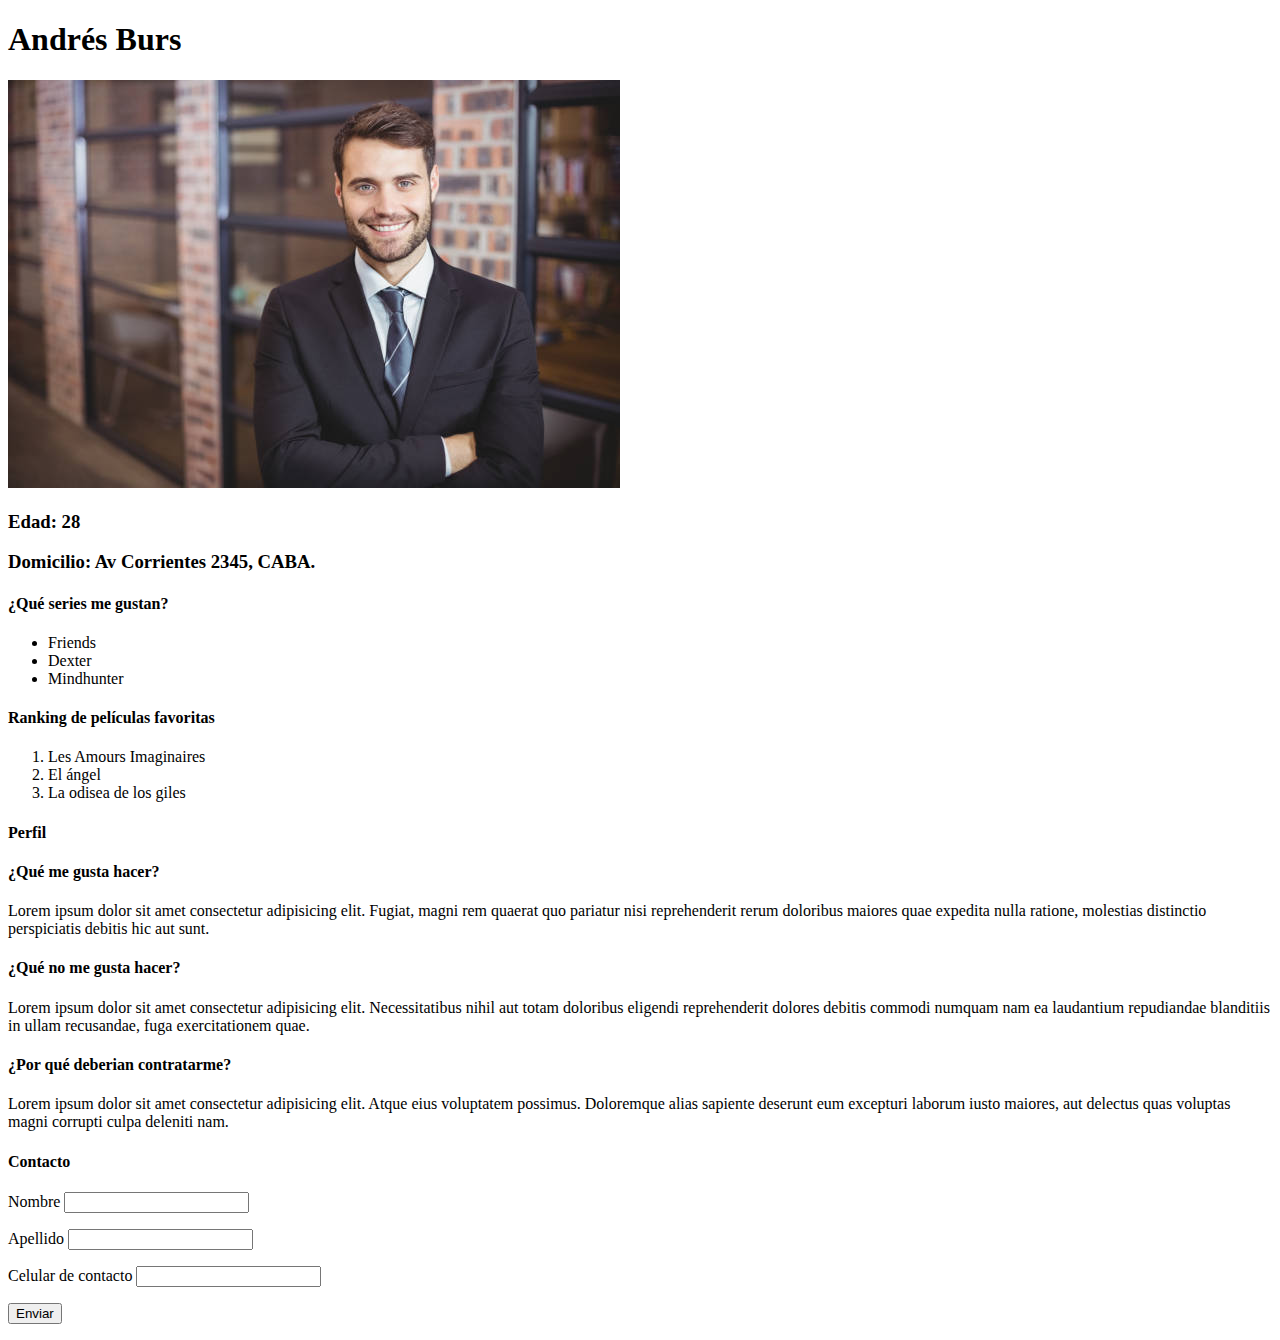
<file: cv.html>
<!DOCTYPE html>
<html lang="en">
<head> 
    <meta charset="UTF-8">
    <meta http-equiv="X-UA-Compatible" content="IE=edge">
    <meta name="viewport" content="width=device-width, initial-scale=1.0">
    <title>CV de Andrés Burs</title>
</head>
<body>
    <h1>Andrés Burs</h1>
    <img src="M1U2/andresuti.jpg" alt="">
    <h3>Edad: 28</h3>
    <h3>Domicilio: Av Corrientes 2345, CABA.</h3>

    <h4>¿Qué series me gustan?</h4>
    <ul><li>Friends</li>
<li>Dexter</li>
<li>Mindhunter</li>
    </ul>
    <h4>Ranking de películas favoritas</h4>
    <ol><li>Les Amours Imaginaires</li>
        <li>El ángel</li>
        <li>La odisea de los giles</li>

    </ol>

    <h4>Perfil</h4>
    <h4>¿Qué me gusta hacer?</h4>
    <p>Lorem ipsum dolor sit amet consectetur adipisicing elit. Fugiat, magni rem quaerat quo pariatur nisi reprehenderit rerum doloribus maiores quae expedita nulla ratione, molestias distinctio perspiciatis debitis hic aut sunt.</p>
    <h4>¿Qué no me gusta hacer?</h4>
    <p>Lorem ipsum dolor sit amet consectetur adipisicing elit. Necessitatibus nihil aut totam doloribus eligendi reprehenderit dolores debitis commodi numquam nam ea laudantium repudiandae blanditiis in ullam recusandae, fuga exercitationem quae.</p>
    <h4>¿Por qué deberian contratarme?
    </h4>
    <p>Lorem ipsum dolor sit amet consectetur adipisicing elit. Atque eius voluptatem possimus. Doloremque alias sapiente deserunt eum excepturi laborum iusto maiores, aut delectus quas voluptas magni corrupti culpa deleniti nam.</p>

    <h4>Contacto</h4>
    <form action="">
        <p><label for="">Nombre</label>
        <input type="text"></p>
        <p><label for="">Apellido</label>
       <input type="text"></p>
      <p><label for="">Celular de contacto</label>
       <input type="text"></p>
       <p><input type="submit" value="Enviar"></p>
        

    </form>
   
</body>
</html>
</file>
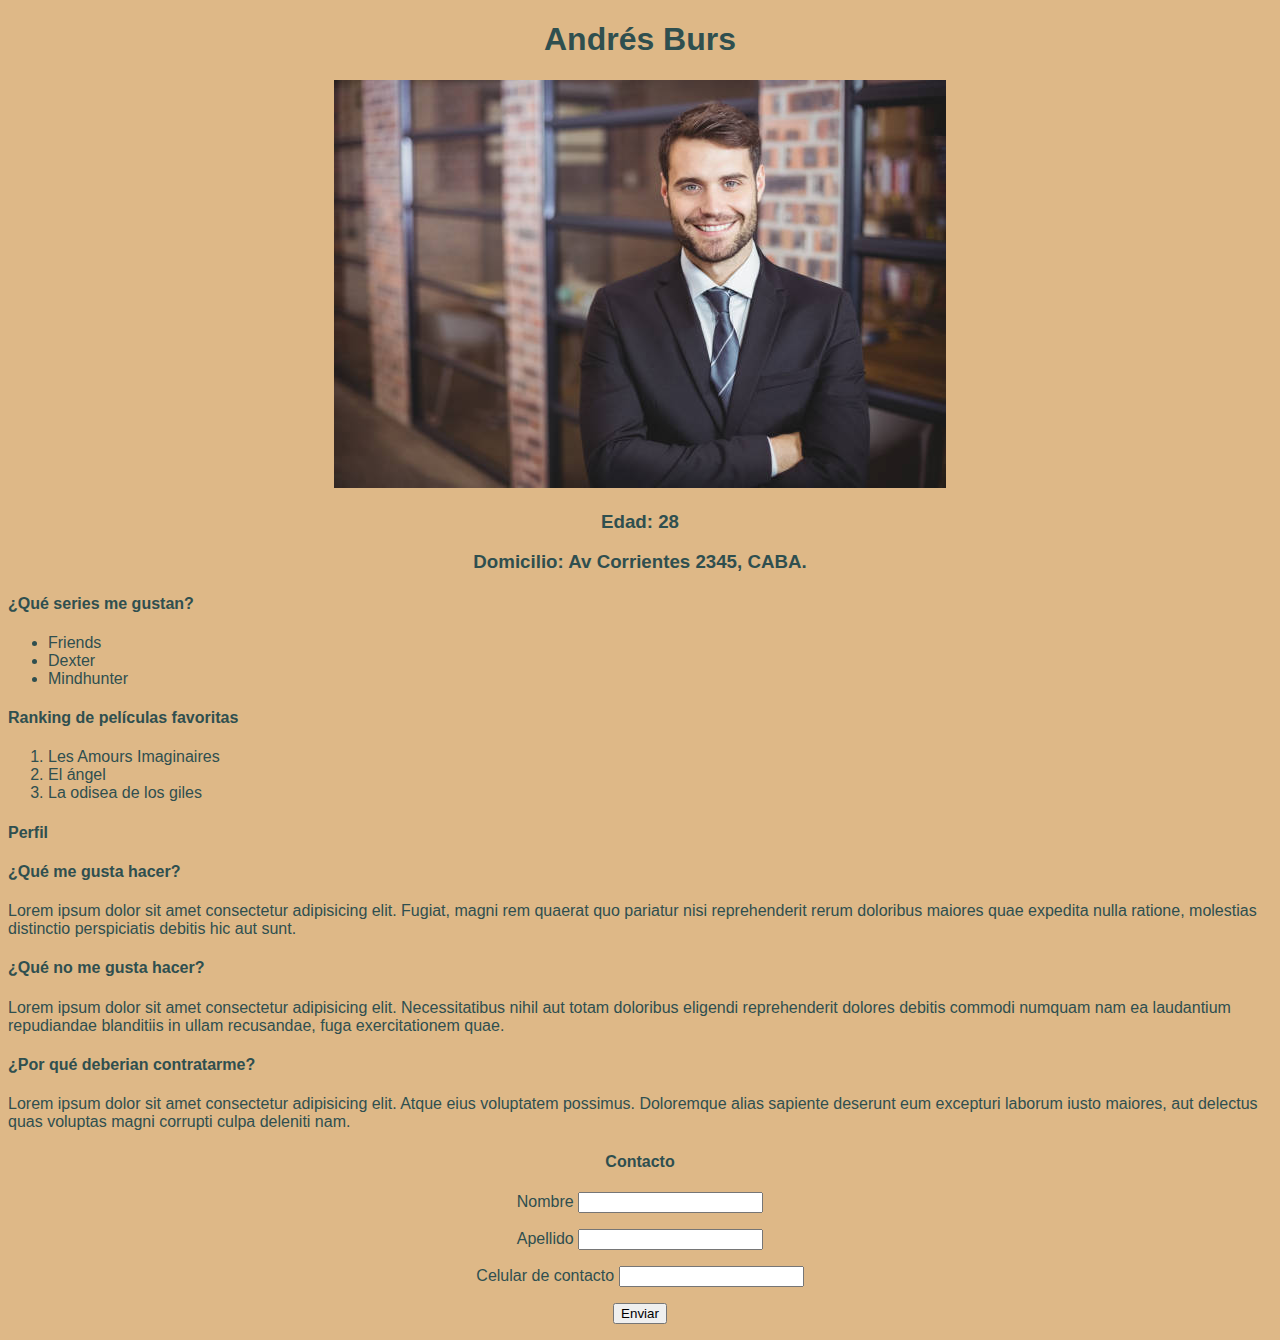
<file: M1U3/ejemplo.html>
<!DOCTYPE html>
<html lang="en">
<head> 
    <meta charset="UTF-8">
    <meta http-equiv="X-UA-Compatible" content="IE=edge">
    <meta name="viewport" content="width=device-width, initial-scale=1.0">
    <title>CV de Andrés Burs</title>
    <link rel="stylesheet" href="ejemplo.css">
</head>
<body>
    <h1>Andrés Burs</h1>
    <center><img src="andresuti.jpg" alt="">
    <h3>Edad: 28</h3>
    <h3>Domicilio: Av Corrientes 2345, CABA.</h3></center>

    <h4>¿Qué series me gustan?</h4>
    <ul><li>Friends</li>
<li>Dexter</li>
<li>Mindhunter</li>
    </ul>
    <h4>Ranking de películas favoritas</h4>
    <ol><li>Les Amours Imaginaires</li>
        <li>El ángel</li>
        <li>La odisea de los giles</li>

    </ol>

    <h4>Perfil</h4>
    <h4>¿Qué me gusta hacer?</h4>
    <p>Lorem ipsum dolor sit amet consectetur adipisicing elit. Fugiat, magni rem quaerat quo pariatur nisi reprehenderit rerum doloribus maiores quae expedita nulla ratione, molestias distinctio perspiciatis debitis hic aut sunt.</p>
    <h4>¿Qué no me gusta hacer?</h4>
    <p>Lorem ipsum dolor sit amet consectetur adipisicing elit. Necessitatibus nihil aut totam doloribus eligendi reprehenderit dolores debitis commodi numquam nam ea laudantium repudiandae blanditiis in ullam recusandae, fuga exercitationem quae.</p>
    <h4>¿Por qué deberian contratarme?
    </h4>
    <p>Lorem ipsum dolor sit amet consectetur adipisicing elit. Atque eius voluptatem possimus. Doloremque alias sapiente deserunt eum excepturi laborum iusto maiores, aut delectus quas voluptas magni corrupti culpa deleniti nam.</p>

    <center><h4>Contacto</h4></center>
    <form action="">
        <p><label for="">Nombre</label>
        <input type="text"></p>
        <p><label for="">Apellido</label>
       <input type="text"></p>
      <p><label for="">Celular de contacto</label>
       <input type="text"></p>
       <p><input type="submit" value="Enviar"></p>
        

    </form>
   
</body>
</html>
</file>
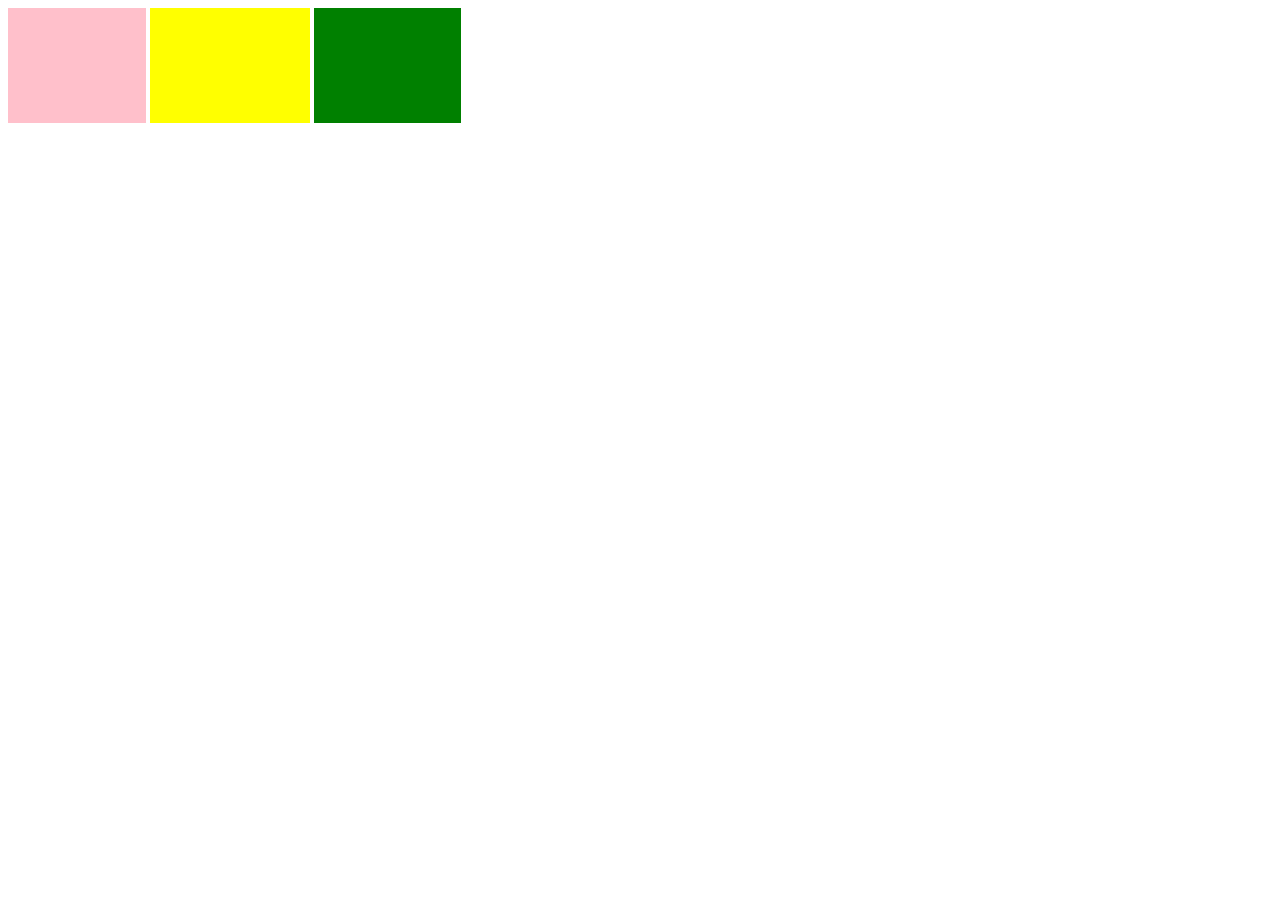
<file: M2U1/ejercicio1.html>
<!DOCTYPE html>
<html lang="en">
<head>
    <meta charset="UTF-8">
    <meta http-equiv="X-UA-Compatible" content="IE=edge">
    <meta name="viewport" content="width=device-width, initial-scale=1.0">
    <title>Document</title>
    <link rel="stylesheet" href="ejercicio1.css">
</head>
<body>
   
<button class="Rosa" onclick="cambiarFondoDocumento1()"> Cuadrado rosa</button>
<button class="Amarillo" onclick="cambiarFondoDocumento2()">Cuadrado Amarillo</button>
<button class="Verde" onclick="cambiarFondoDocumento3()">Cuadrado Verde</button>


<script>
function cambiarFondoDocumento1() {
    let body = document.getElementsByTagName('body')[0];
    body.style.backgroundColor ='#ffc0cb'
}

function cambiarFondoDocumento2() {
    let body = document.getElementsByTagName('body')[0];
    body.style.backgroundColor ='#ffff00'
}

function cambiarFondoDocumento3() {
    let body = document.getElementsByTagName('body')[0];
    body.style.backgroundColor ='#008000'
}
</script>

</body>
</html>
</file>
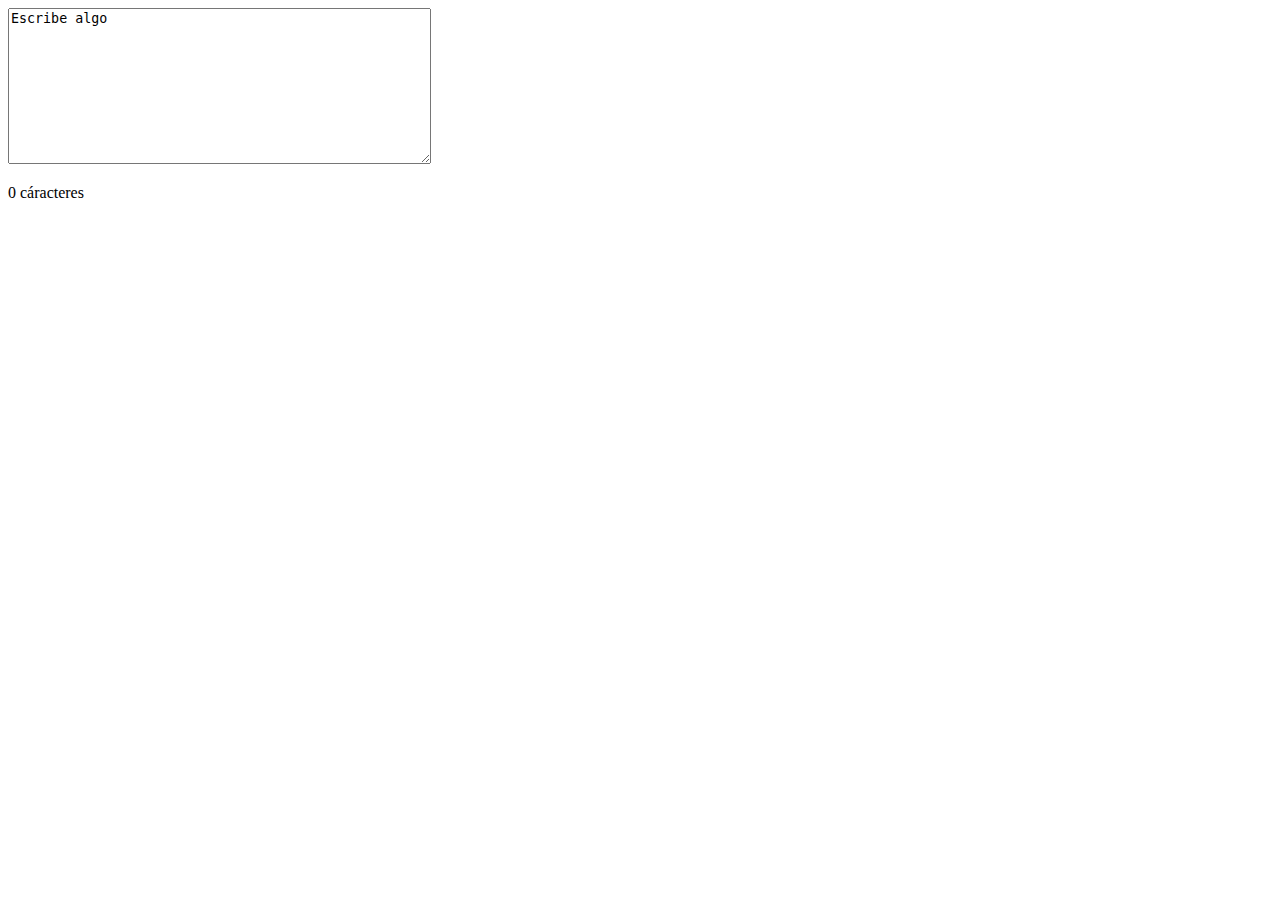
<file: M2U1/ejercicio2.html>
<!DOCTYPE html>
<html lang="en">
<head>
    <meta charset="UTF-8">
    <meta http-equiv="X-UA-Compatible" content="IE=edge">
    <meta name="viewport" content="width=device-width, initial-scale=1.0">
    <title>Document</title>
</head>

<body>
    <textarea name="textarea" rows="10" cols="50">Escribe algo</textarea>
    <p id="charNum">0 cáracteres</p>
</body>
</html>
</file>
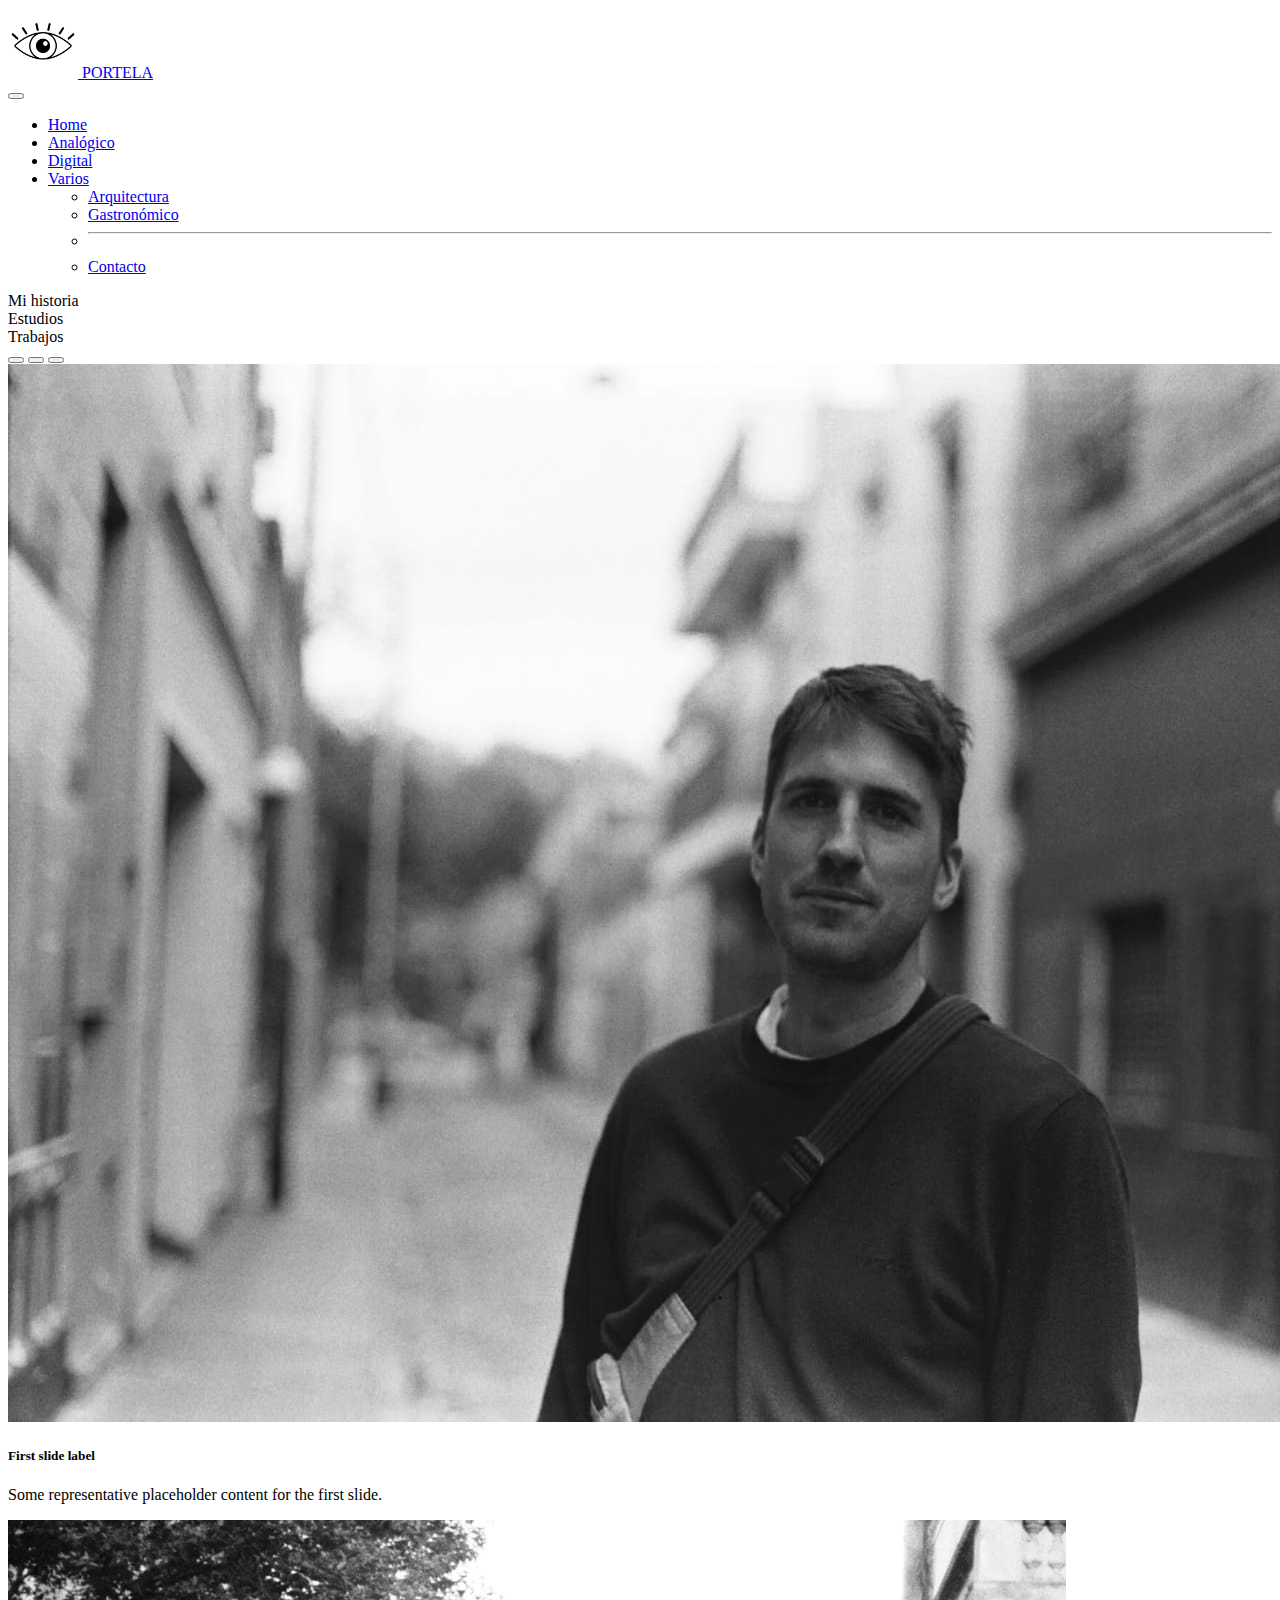
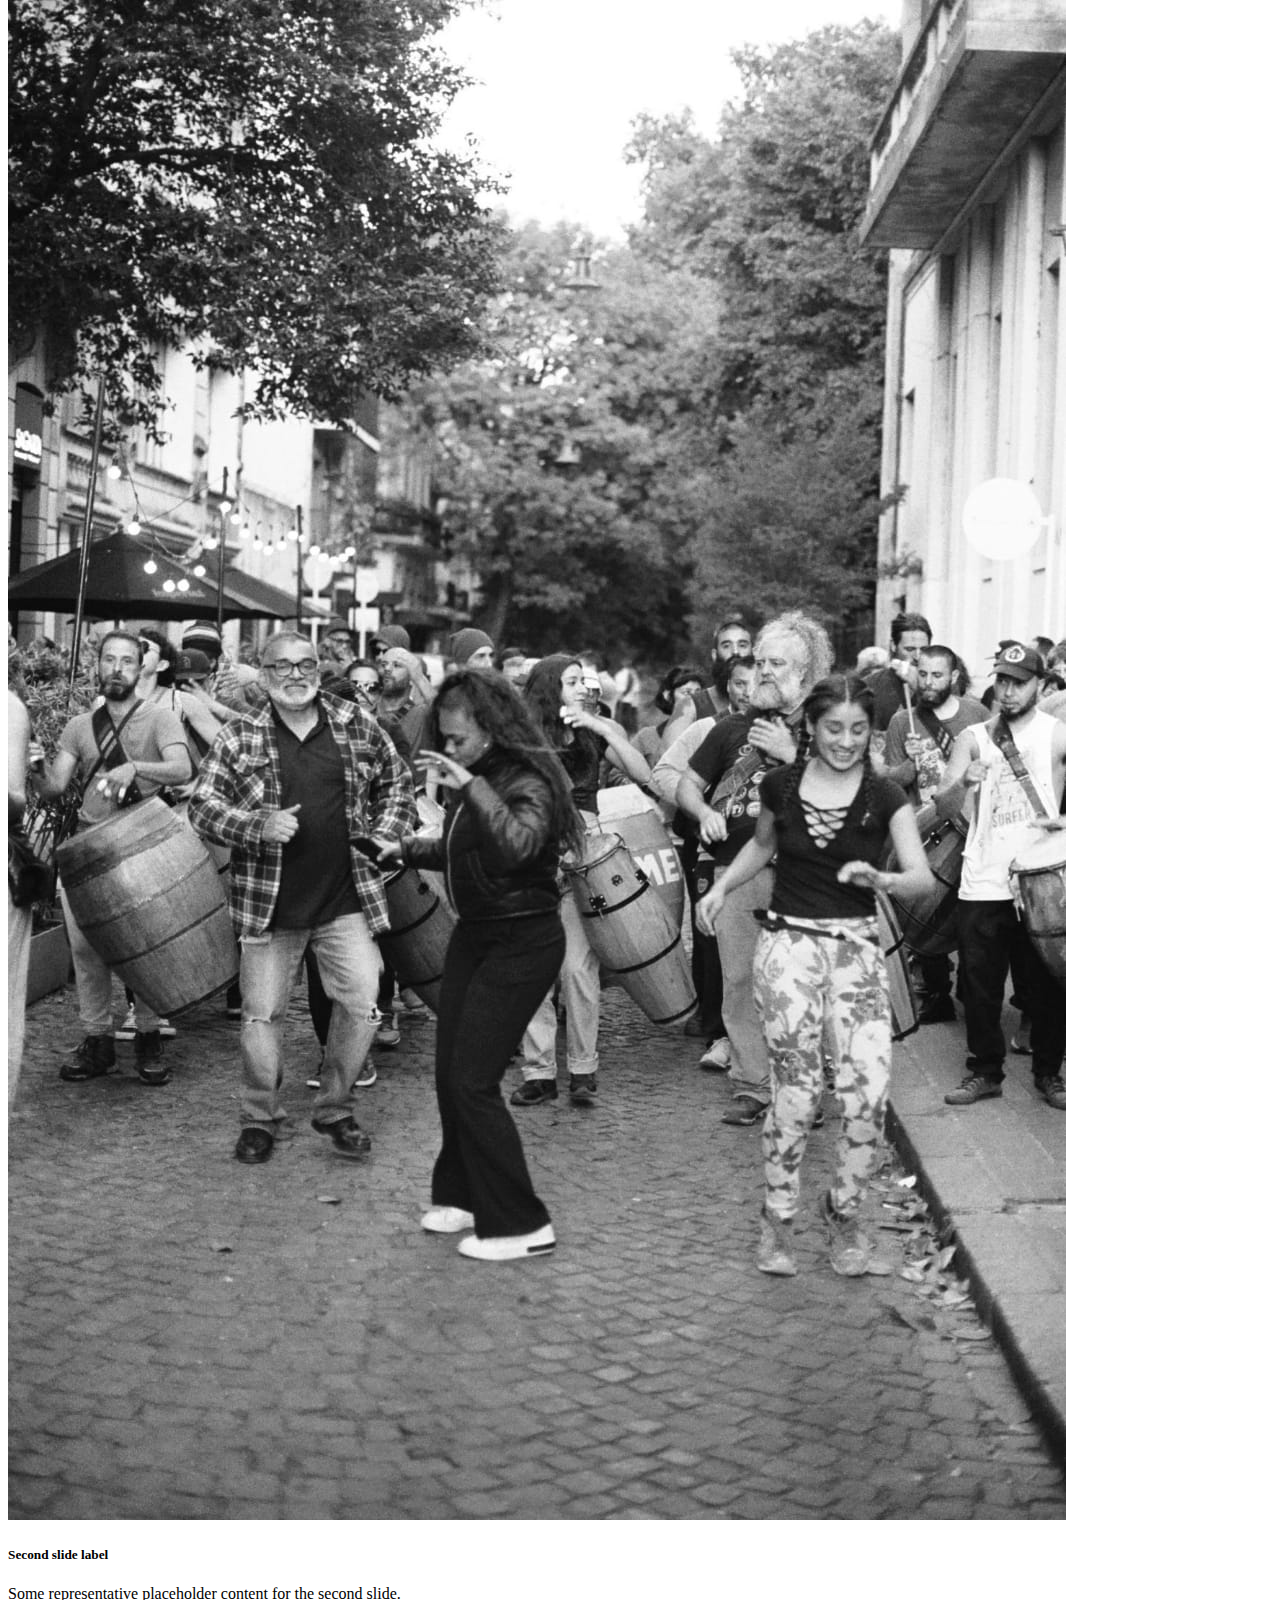
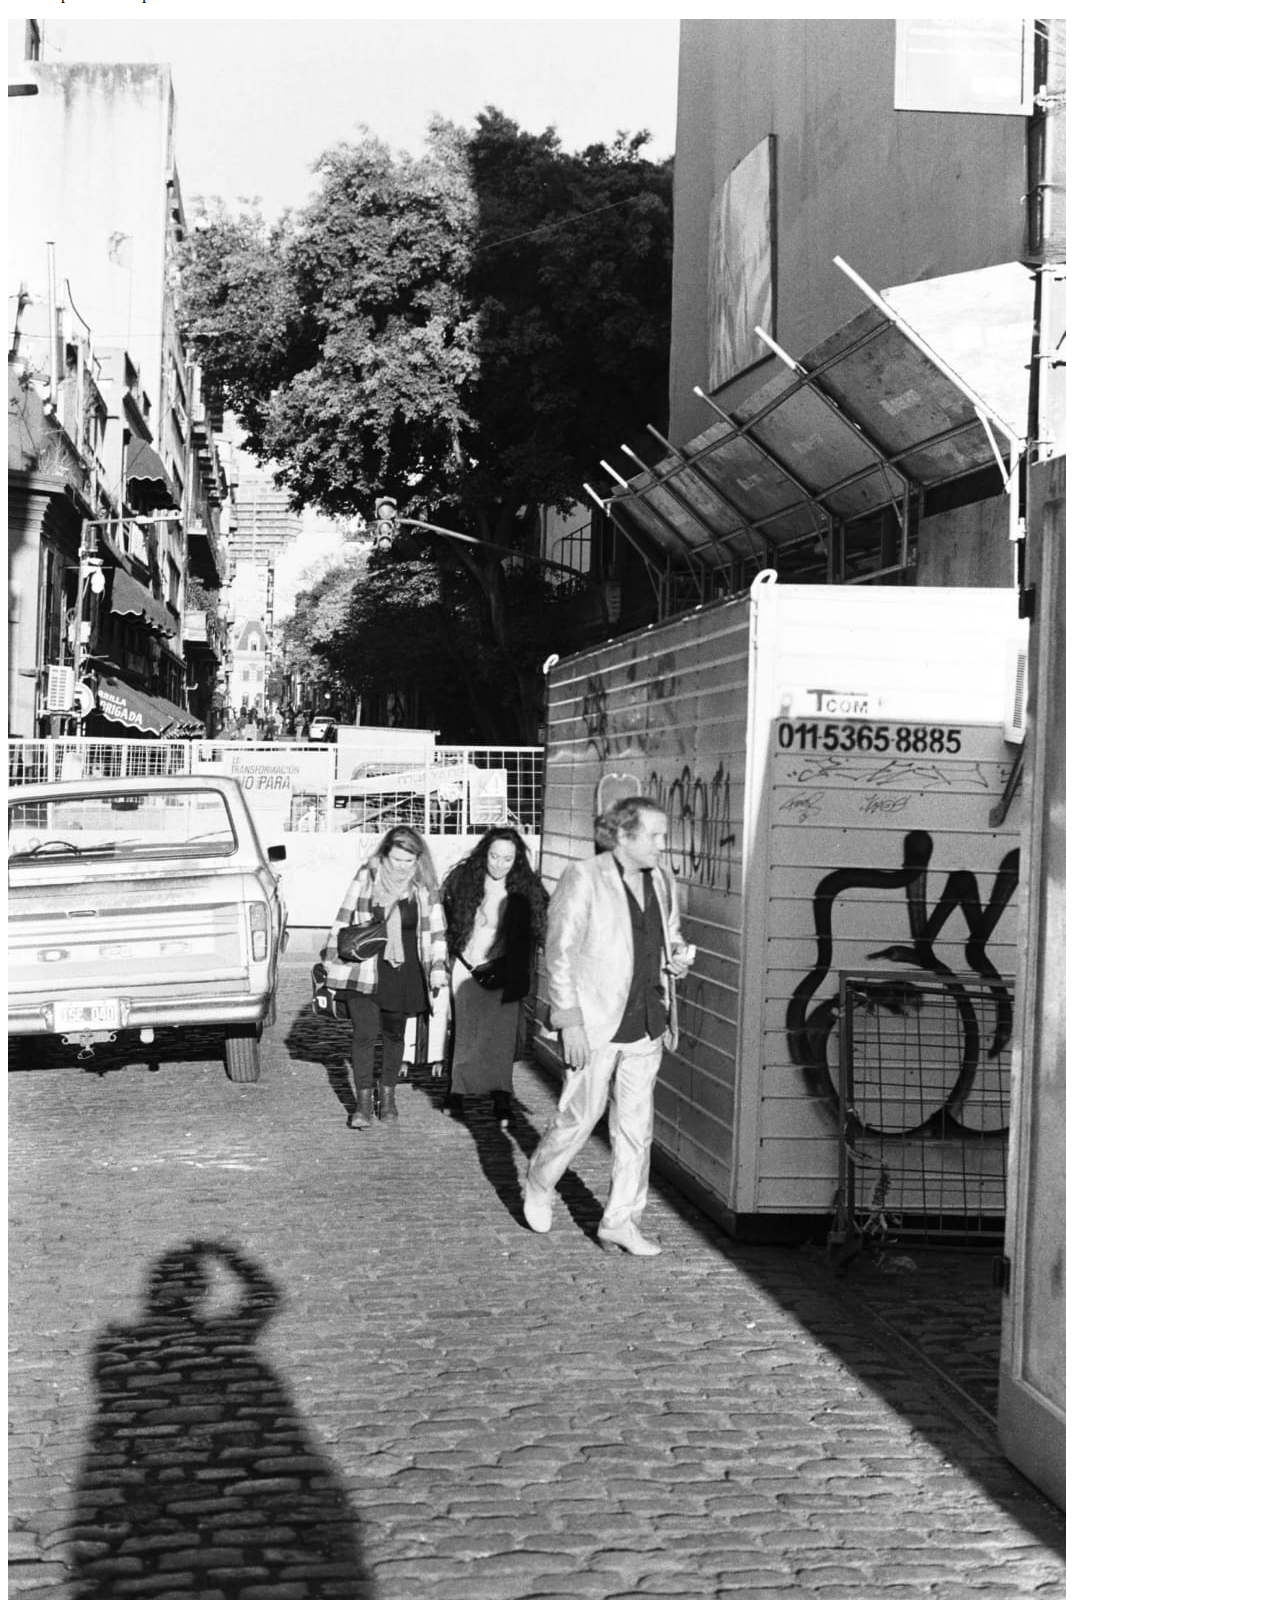
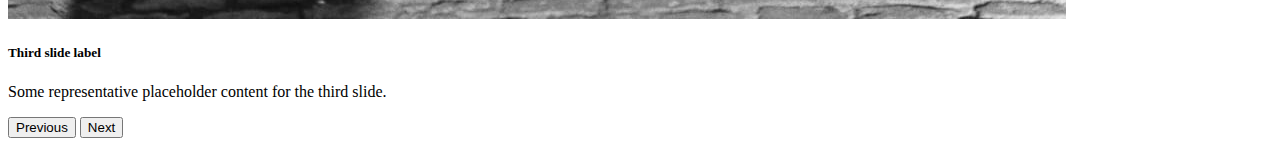
<file: M2U2/bootstrap.html>
<!DOCTYPE html>
<html lang="en">

<head>
    <meta charset="UTF-8">
    <meta name="viewport" content="width=device-width, initial-scale=1.0">
    <title>Document</title>
    <link href="https://cdn.jsdelivr.net/npm/bootstrap@5.3.0/dist/css/bootstrap.min.css" rel="stylesheet"
        integrity="sha384-9ndCyUaIbzAi2FUVXJi0CjmCapSmO7SnpJef0486qhLnuZ2cdeRhO02iuK6FUUVM" crossorigin="anonymous">
</head>

<body>
    <nav class="navbar bg-dark border-bottom border-bottom-dark" data-bs-theme="dark">
      
        <div class="container-fluid">
            <nav class="navbar bg-body-tertiary">
                <div class="container-fluid">
                    <a class="navbar-brand" href="#">
                        <img src="kisspng-eye-drawing-color-5b1ec4a8108f52.7262511915287430800678.png" alt="Logo"
                            width="70" height="70" class="d-inline-block align-text-center">
                        PORTELA
                    </a>
                </div>
            </nav>
            <button class="navbar-toggler" type="button" data-bs-toggle="collapse"
                data-bs-target="#navbarSupportedContent" aria-controls="navbarSupportedContent" aria-expanded="false"
                aria-label="Toggle navigation">
                <span class="navbar-toggler-icon"></span>
            </button>
            <div class="collapse navbar-collapse" id="navbarSupportedContent">
                <ul class="navbar-nav me-auto mb-2 mb-lg-0">
                    <li class="nav-item">
                        <a class="nav-link active" aria-current="page" href="#">Home</a>
                    </li>
                    <li class="nav-item">
                        <a class="nav-link" href="#">Analógico</a>
                    </li>
                    <li class="nav-item">
                        <a class="nav-link" href="#">Digital</a>
                    </li>
                    <li class="nav-item dropdown">
                        <a class="nav-link dropdown-toggle" href="#" role="button" data-bs-toggle="dropdown"
                            aria-expanded="false">
                           Varios
                        </a>
                        <ul class="dropdown-menu">
                            <li><a class="dropdown-item" href="#">Arquitectura</a></li>
                            <li><a class="dropdown-item" href="#">Gastronómico</a></li>
                            <li>
                                <hr class="dropdown-divider">
                            </li>
                            <li><a class="dropdown-item" href="#">Contacto</a></li>

                        </ul>
                
            
        </div>
    </nav>

    <div class="container text-center">
        <div class="row align-items-start">
          <div class="col">
            Mi historia
          </div>
          <div class="col">
            Estudios
          </div>
          <div class="col">
            Trabajos
          </div>
        </div>
      </div>

    <div id="carouselExampleCaptions" class="carousel slide">
        <div class="carousel-indicators">
            <button type="button" data-bs-target="#carouselExampleCaptions" data-bs-slide-to="0" class="active"
                aria-current="true" aria-label="Slide 1"></button>
            <button type="button" data-bs-target="#carouselExampleCaptions" data-bs-slide-to="1"
                aria-label="Slide 2"></button>
            <button type="button" data-bs-target="#carouselExampleCaptions" data-bs-slide-to="2"
                aria-label="Slide 3"></button>
        </div>
        <div class="carousel-inner">
            <div class="carousel-item active">
                <img src="WhatsApp Image 2023-06-23 at 22.48.46.jpeg" class="d-block w-100" alt="...">
                <div class="carousel-caption d-none d-md-block">
                    <h5>First slide label</h5>
                    <p>Some representative placeholder content for the first slide.</p>
                </div>
            </div>
            <div class="carousel-item">
                <img src="WhatsApp Image 2023-06-23 at 22.48.47 (1).jpeg" class="d-block w-100" alt="...">
                <div class="carousel-caption d-none d-md-block">
                    <h5>Second slide label</h5>
                    <p>Some representative placeholder content for the second slide.</p>
                </div>
            </div>
            <div class="carousel-item">
                <img src="WhatsApp Image 2023-06-23 at 22.48.47.jpeg" class="d-block w-100" alt="...">
                <div class="carousel-caption d-none d-md-block">
                    <h5>Third slide label</h5>
                    <p>Some representative placeholder content for the third slide.</p>
                </div>
            </div>
        </div>
        <button class="carousel-control-prev" type="button" data-bs-target="#carouselExampleCaptions"
            data-bs-slide="prev">
            <span class="carousel-control-prev-icon" aria-hidden="true"></span>
            <span class="visually-hidden">Previous</span>
        </button>
        <button class="carousel-control-next" type="button" data-bs-target="#carouselExampleCaptions"
            data-bs-slide="next">
            <span class="carousel-control-next-icon" aria-hidden="true"></span>
            <span class="visually-hidden">Next</span>
        </button>
    </div>




    <script src="https://cdn.jsdelivr.net/npm/bootstrap@5.3.0/dist/js/bootstrap.bundle.min.js"
        integrity="sha384-geWF76RCwLtnZ8qwWowPQNguL3RmwHVBC9FhGdlKrxdiJJigb/j/68SIy3Te4Bkz" crossorigin="anonymous">
        </script>
</body>

</html>
</file>
<file: M1U3/ejemplo.css>
body{background-color: burlywood;
color: darkslategray; font-family: 'Lucida Sans', 'Lucida Sans Regular', 'Lucida Grande', 'Lucida Sans Unicode', Geneva, Verdana, sans-serif;}


h1{color: darkslategray;text-align: center; font-family: 'Lucida Sans', 'Lucida Sans Regular', 'Lucida Grande', 'Lucida Sans Unicode', Geneva, Verdana, sans-serif;
}

form{text-align: center;}
</file>
<file: M2U1/ejercicio1.css>
.Rosa {

    background-color: #ffc0cb;
    padding: 50px 25px;
    border: 10px;
    color: pink;
}

.Amarillo {

    background-color: #ffff00;
    padding: 50px 25px;
    border: 10px;
    color: yellow;
}

.Verde {

    background-color: #008000;
    padding: 50px 25px;
    border: 10px;
    color: green;
}
</file>
